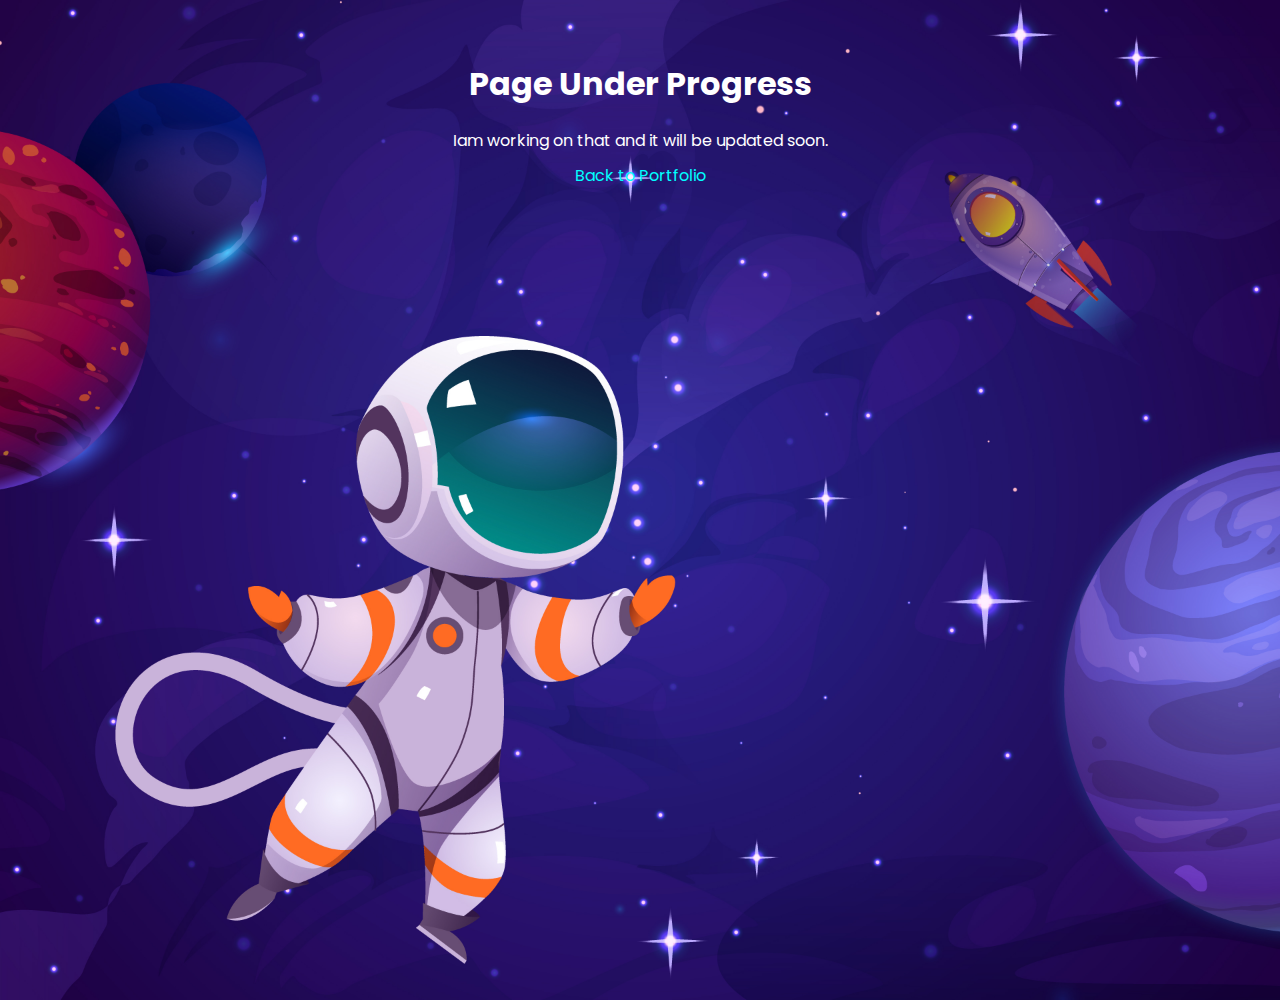
<file: project1.html>
<!DOCTYPE html>
<html lang="en">
<head>
    <meta charset="UTF-8">
    <meta name="viewport" content="width=device-width, initial-scale=1.0">
    <title>Project Details</title>
    <link href="https://fonts.googleapis.com/css2?family=Poppins:wght@400;600;700&display=swap" rel="stylesheet">
    <link rel="stylesheet" href="styles.css"> <!-- Link to your CSS file -->
    <style>
        .message {
            background: url('assets/pageimg.jpg') no-repeat center center;
            background-size: cover;
            padding: 50px;
            color: #fff; /* Adjust text color to ensure readability */
            min-height: 100vh;
            text-align: center;
        }
        .message h1, .message p {
            margin: 0;
            padding: 10px 0;
        }
    </style>
</head>
<body>
    <div class="message">
        <h1>Page Under Progress</h1>
        <p> Iam working on that and it will be updated soon.</p>
        <a  style="color: aqua;" href="index.html" class="back-link">Back to Portfolio</a>
    </div>
</body>
</html>
</file>
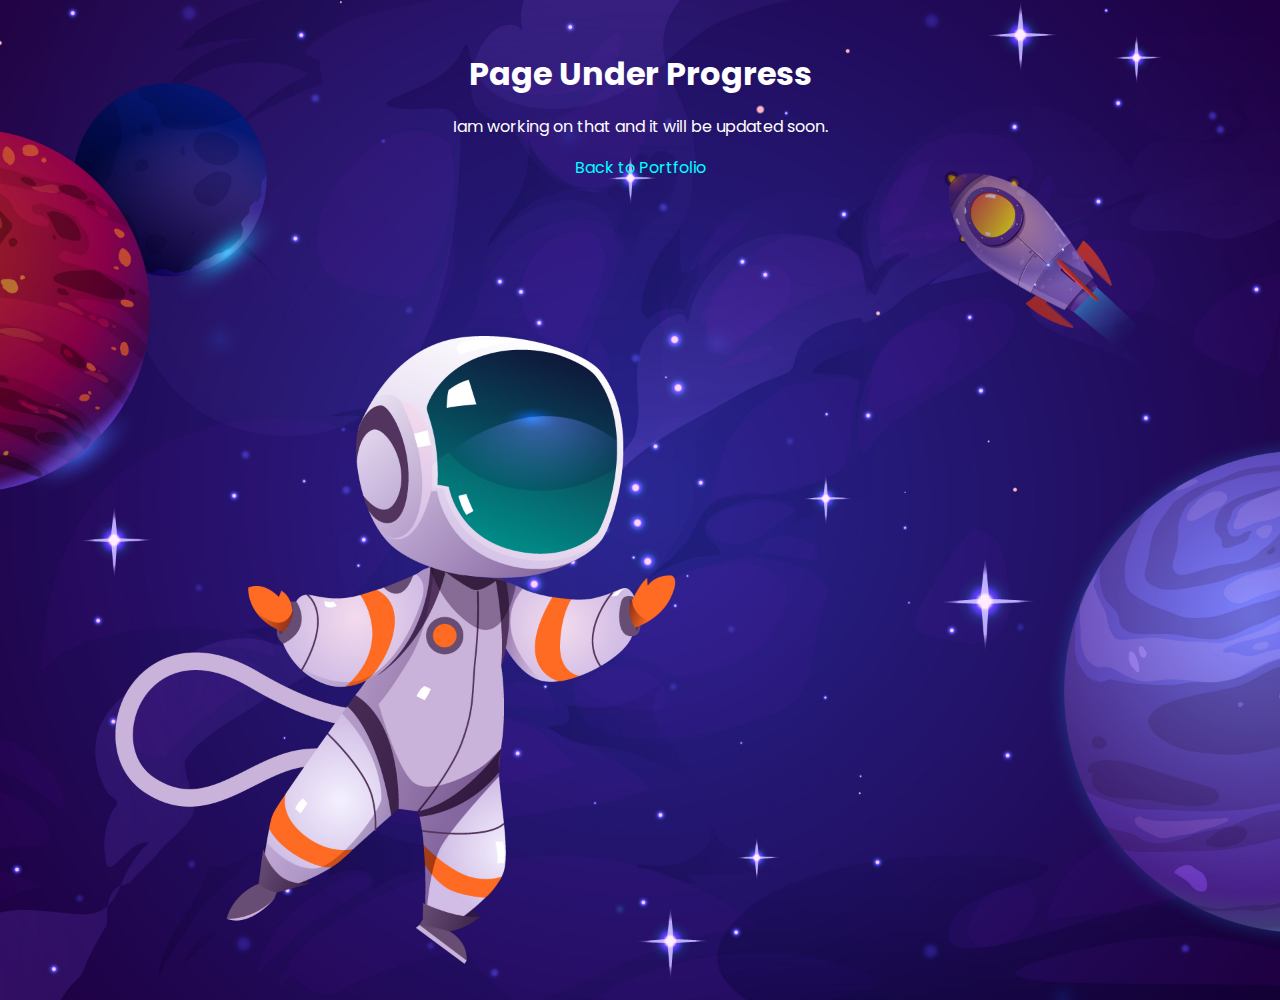
<file: project2.html>
<!DOCTYPE html>
<html lang="en">
<head>
    <meta charset="UTF-8">
    <meta name="viewport" content="width=device-width, initial-scale=1.0">
    <title>Project Details</title>
    <link href="https://fonts.googleapis.com/css2?family=Poppins:wght@400;600;700&display=swap" rel="stylesheet">
    <link rel="stylesheet" href="styles.css"> <!-- Link to your CSS file -->
    <style>
        .message {
            background: url('assets/pageimg.jpg') no-repeat center center;
            background-size: cover;
            padding: 50px;
            color: #fff; /* Adjust text color to ensure readability */
            min-height: 100vh;
            text-align: center;
        }
        .project-details h1, .project-details p {
            margin: 0;
            padding: 10px 0;
        }
    </style>
</head>
<body>
    <div class="message">
        <h1>Page Under Progress</h1>
        <p> Iam working on that and it will be updated soon.</p>
        <a  style="color: aqua;" href="index.html" class="back-link">Back to Portfolio</a>
    </div>
</body>
</html>
</file>
<file: styles.css>
/* General Styles */
body {
    font-family: 'Poppins', sans-serif;
    margin: 0;
    padding: 0;
    color: #333;
    background-color: #c2d7dd;
}

header {
    background-color: #2c3e50;
    color: #fff;
    padding: 15px 0;
    display: flex;
    align-items: center;
    justify-content: center;
    position: fixed; /* Make header fixed */
    width: 100%;
    top: 0;
    z-index: 1000;
}

header .container {
    display: flex;
    align-items: center;
    justify-content: space-between;
    width: 90%;
    max-width: 1200px;
    margin: 0 auto;
}

.logo {
    display: flex;
    align-items: center;
}

.logo img {
    height: 40px;
    margin-right: 10px;
}

.logo span {
    font-size: 24px;
    font-weight: 700;
    color: white;
}

.menu-toggle {
    display: none;
    font-size: 24px;
    cursor: pointer;
}

nav {
    display: flex;
}

nav ul {
    list-style: none;
    display: flex;
    margin: 0;
    padding: 0;
}

nav ul li {
    margin: 0 15px;
}

nav ul li a {
    color: #fff;
    text-decoration: none;
    font-size: 16px;
    font-weight: 600;
}

nav ul li a:hover {
    color:rgb(221, 218, 15);
}
.section {
    padding: 60px 20px;
    margin-top: 50px;
}

h1, h2, h3 {
    margin: 0;
}

a {
    text-decoration: none;
    color: #007bff;
}

/* Home Section Styles */
.home-section {
    display: flex;
    align-items: center;
    justify-content: center;
    flex-direction: row;
    text-align: left;
    padding: 60px 20px;
    margin-bottom:70px ;
    
}

.home-content {
    max-width: 600px;
    margin-right: 20px;
}

.home-content h2 {
    font-size: 24px;
    color: #007bff;
    margin-bottom: 10px;
    margin-top: 15px;
}

.home-content h1 {
    font-size: 34px;
    margin-bottom: 20px;
}

.home-content .auto-type {
    font-weight: 700;
}

.home-content p {
    font-size: 18px;
    line-height: 1.6;
    margin-bottom: 20px;
}

.keep-in-touch-btn {
    background-color: #007bff;
    color: #fff;
    padding: 10px 20px;
    border-radius: 5px;
    font-size: 16px;
}

.home-image {
    display: flex;
    align-items: center;
    justify-content: center;
}

.home-image img {
    max-width: 400px;
    height: auto;
    border-radius: 200px;
}

/* About Section Styles */
.about-section {
    background-color: #ffffff;
    padding: 60px 20px;
}

.about-content {
    display: flex;
    flex-direction: row;
    align-items: center;
    justify-content: center;
    gap: 20px;
}

.about-image img {
    width: 300px; /* Placeholder size */
    height: auto;
    border-radius: 10px;
    box-shadow: 0 4px 8px rgba(0, 0, 0, 0.1);
}

.about-text {
    max-width: 600px;
}

.about-text h2 {
    font-size: 32px;
    color: #007bff;
}

.about-text p {
    font-size: 18px;
    line-height: 1.6;
}

.skills-set {
    font-size: 24px;
    color: #007bff;
    margin-bottom: 10px;
}

.skills-list {
    list-style: none;
    padding: 0;
    display: flex;
    flex-wrap: wrap;
    justify-content: center;
    gap: 10px;
}

.skills-list li {
    background-color: #007bff;
    color: #fff;
    padding: 10px 20px;
    border-radius: 20px;
    font-size: 16px;
}

/* Education Section Styles */
.education-section {
    background-color: #c2d7dd;
    padding: 60px 20px;
    margin-top: 0;
   
}

.education-content {
    display: flex;
    flex-direction: row;
    align-items: center;
    justify-content: center;
    gap: 20px;
}

.education-image img {
    width: 300px; /* Placeholder size */
    height: auto;
    border-radius: 10px;
    box-shadow: 0 4px 8px rgba(0, 0, 0, 0.1);
    border-style: solid;
    border-color: #00d4ff;
}

.education-text {
    max-width: 600px;
    padding: 20px;
    border: 2px solid;
    border-image: linear-gradient(135deg, #007bff, #00d4ff, #007bff) 1; /* Smooth gradient border */
    border-radius: 15px;
    box-shadow: 0 4px 12px rgba(0, 0, 0, 0.2);
    background-color: #ffffff;
    position: relative;
    overflow: hidden;
    transition: transform 0.3s ease, box-shadow 0.3s ease;
}

.education-text:hover {
    transform: translateY(-5px);
    box-shadow: 0 8px 16px rgba(0, 0, 0, 0.2);
}

.education-text h2 {
    font-size: 32px;
    color: #007bff;
    margin-bottom: 20px;
    text-align: center;
}

.education-text p {
    font-size: 18px;
    line-height: 1.6;
    margin-bottom: 20px;
}

/* Adding subtle animated border effect */
.education-text::before {
    content: '';
    position: absolute;
    top: -2px;
    left: -2px;
    right: -2px;
    bottom: -2px;
    border: 2px solid transparent;
    border-image: linear-gradient(135deg, #007bff, #00d4ff, #007bff) 1;
    border-radius: 15px;
    pointer-events: none;
    animation: borderAnim 5s linear infinite;
}

@keyframes borderAnim {
    0% {
        border-image: linear-gradient(135deg, #007bff, #00d4ff, #007bff) 1;
    }
    50% {
        border-image: linear-gradient(135deg, #00d4ff, #007bff, #00d4ff) 1;
    }
    100% {
        border-image: linear-gradient(135deg, #007bff, #00d4ff, #007bff) 1;
    }
}

/* General Styles for Projects Section */
.projects-section {
    padding: 60px 20px;
    background-color: #ffffff;
    margin-top: 0;
}

.projects-section h2 {
    font-size: 32px;
    color: #007bff;
    text-align: center;
    margin-bottom: 30px;
}

.projects-grid {
    display: flex;
    flex-wrap: wrap;
    justify-content: center;
    gap: 20px;
}

/* Project Card */
.project {
    background-color: #2c3e50;
    border-radius: 10px;
    box-shadow: 0 4px 8px rgba(0, 0, 0, 0.1);
    width: 100%;
    max-width: 300px;
    text-align: center;
    overflow: hidden;
    transition: transform 0.3s, box-shadow 0.3s, border 0.3s;
    border: 2px solid transparent;
    position: relative;
    background-clip: padding-box;
    margin: 10px;
    border-style: solid;
    border-color: #0056b3;

}

.project::before {
    content: '';
    position: absolute;
    top: -2px;
    left: -2px;
    right: -2px;
    bottom: -2px;
    z-index: -1;
    background: linear-gradient(135deg, #007bff, #00d4ff);
    border-radius: 12px; /* Slightly larger radius than the project card */
}

.project:hover {
    transform: translateY(-10px);
    box-shadow: 0 8px 16px rgba(0, 0, 0, 0.2);
    border-color: #212224;
}

.project img {
    width: 100%;
    height: auto;
    border-radius: 10px 10px 0 0;
}

.project-info {
    padding: 20px;
}

.project-info h3 {
    font-size: 20px;
    color: #007bff;
    margin-bottom: 10px;
}

.project-info p {
    font-size: 16px;
    margin-bottom: 20px;
    color: #c2d7dd;
}

.project:hover p{
    color: #0e0d03;
}


.know-more-btn {
    background-color: #007bff;
    color: #fff;
    padding: 10px 20px;
    border-radius: 5px;
    font-size: 16px;
    border: none;
    cursor: pointer;
    transition: background-color 0.3s;
}

.know-more-btn:hover {
    background-color: #0056b3;
}


/* Contact Section Styles */
.contact-section {
    background-color: #c2d5dd;
    padding: 60px 20px;
    text-align: center;
    margin-top: 0;
}

.contact-section h2 {
    font-size: 32px;
    color: #007bff;
    margin-bottom: 40px;
}

.contact-section form {
    max-width: 400px;
    margin: 0 auto;
    padding: 30px;
    border-radius: 10px;
    border: 2px solid #007bff;
    background: rgba(255, 255, 255, 0.8); /* Glassy effect */
    box-shadow: 0 4px 8px rgba(0, 0, 0, 0.2);
}

.contact-section label {
    display: block;
    font-size: 16px;
    margin-bottom: 5px;
}

.contact-section input,
.contact-section textarea {
    width: calc(100% - 22px); /* Adjust width to account for padding */
    padding: 10px;
    margin-bottom: 20px;
    border: 1px solid #0d3f41;
    border-radius: 5px;
    font-size: 16px;
    box-sizing: border-box;
}

.contact-section button {
    background-color: #007bff;
    color: #fff;
    padding: 10px 20px;
    border: none;
    border-radius: 5px;
    font-size: 16px;
    cursor: pointer;
    transition: background-color 0.3s ease;
}

.contact-section button:hover {
    background-color: #0056b3;
}


/* Footer Styles */
footer {
    background-color: #2c3e50;
    color: #fff;
    padding: 20px 0;
    text-align: center;
}

footer h4 {
    margin: 0 0 10px;
}

footer .social-links a {
    color: #fff;
    margin: 0 10px;
    font-size: 24px;
}

footer .social-links a:hover {
    color: #0e0d03;
}

/* Responsive Styles */
@media (max-width: 768px) {
    .menu-toggle {
        display: block;
    }

    nav {
        display: none;
        flex-direction: column;
        align-items: center;
        width: 100%;
        position: absolute;
        top: 60px;
        right: 0;
        background-color: #2c3e50;
        max-height: 0;
        transition: max-height 0.3 ease-out;
    }

    nav.active {
        display: flex; flex-direction: column;
        align-items: center;
        max-height: 500px; /* Adjust to fit the content */
    }

    nav ul {
        flex-direction: column;
        padding: 0;
        margin: 0;
    }

    nav ul li {
        margin: 10px 0;
    }

    .home-section {
        flex-direction: column-reverse;
        text-align: center;
    }

    .home-content {
        margin: 0;
        max-width: 100%;
    }
    
    .home-content h1{
        font-size: 25px;
    }


    .home-image {
        margin-top: 4px;
    }

    .home-image img {
        width: 100%;
        max-width: 400px;
    }

    .about-content,
    .education-content {
        flex-direction: column;
        text-align: center;

    }

    .about-image img{
        width: 100%;
        max-width: 400px;
    }
    .education-image img {
        width: 100%;
        max-width: 300px;
    }

    .projects-grid {
        flex-direction: column;
        align-items: center;
    }

    .project {
        width: 100%;
        max-width: 400px;
        margin: 10px 0;
    }
    }
    .project img{
        width: 100%;
        max-width:400px ;
       
}
</file>
